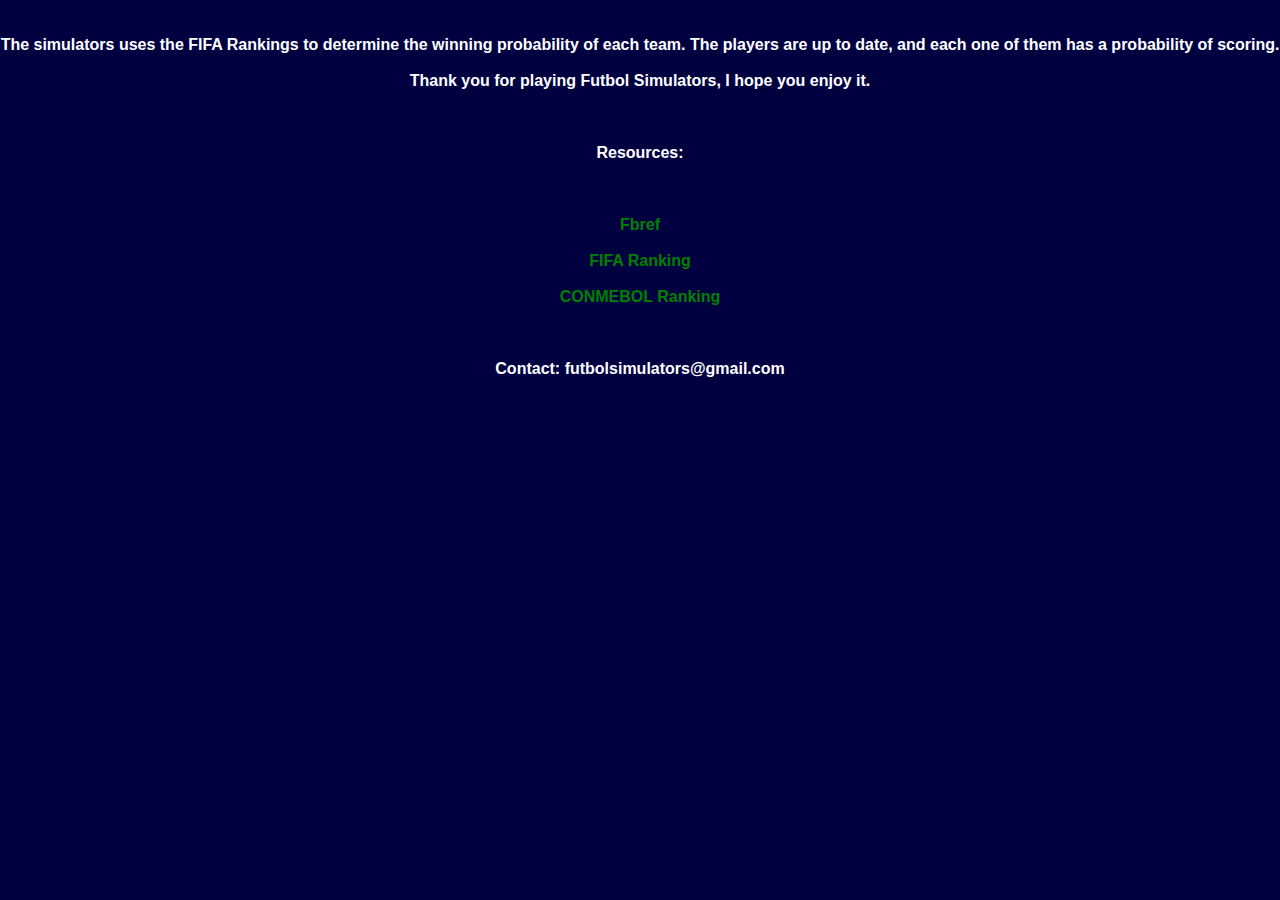
<file: about.html>
<!DOCTYPE html>
<html lang="en">

<head>
    <meta charset="UTF-8">
    <meta name="viewport" content="width=device-width, initial-scale=1.0">
    <title>About</title>
    <link rel="stylesheet" href="app.css">
</head>

<body>
    <br>
    <br>
    <p style="text-align: center;">The simulators uses the FIFA Rankings to determine the winning probability of each
        team. The players are up to
        date, and
        each one of them has a probability of scoring.

        <br>
        <br>

        Thank you for playing Futbol Simulators, I hope you enjoy it.
    </p>
    <br>
    <br>
    <br>
    <p style="text-align: center;">Resources:
        <br>
        <br>
        <br>
        <br>
        <a href="https://fbref.com" style="color: green;">Fbref</a>
        <br>
        <br>
        <a href="https://inside.fifa.com/es/fifa-world-ranking/men" style="color: green;">FIFA Ranking</a>
        <br>
        <br>
        <a href="https://es.wikipedia.org/wiki/Anexo:Ranking_de_clubes_de_la_Conmebol" style="color: green;">CONMEBOL
            Ranking</a>
    </p>
    <br>
    <br>
    <br>
    <p style="text-align: center;">Contact: futbolsimulators@gmail.com</p>
</body>

</html>
</file>
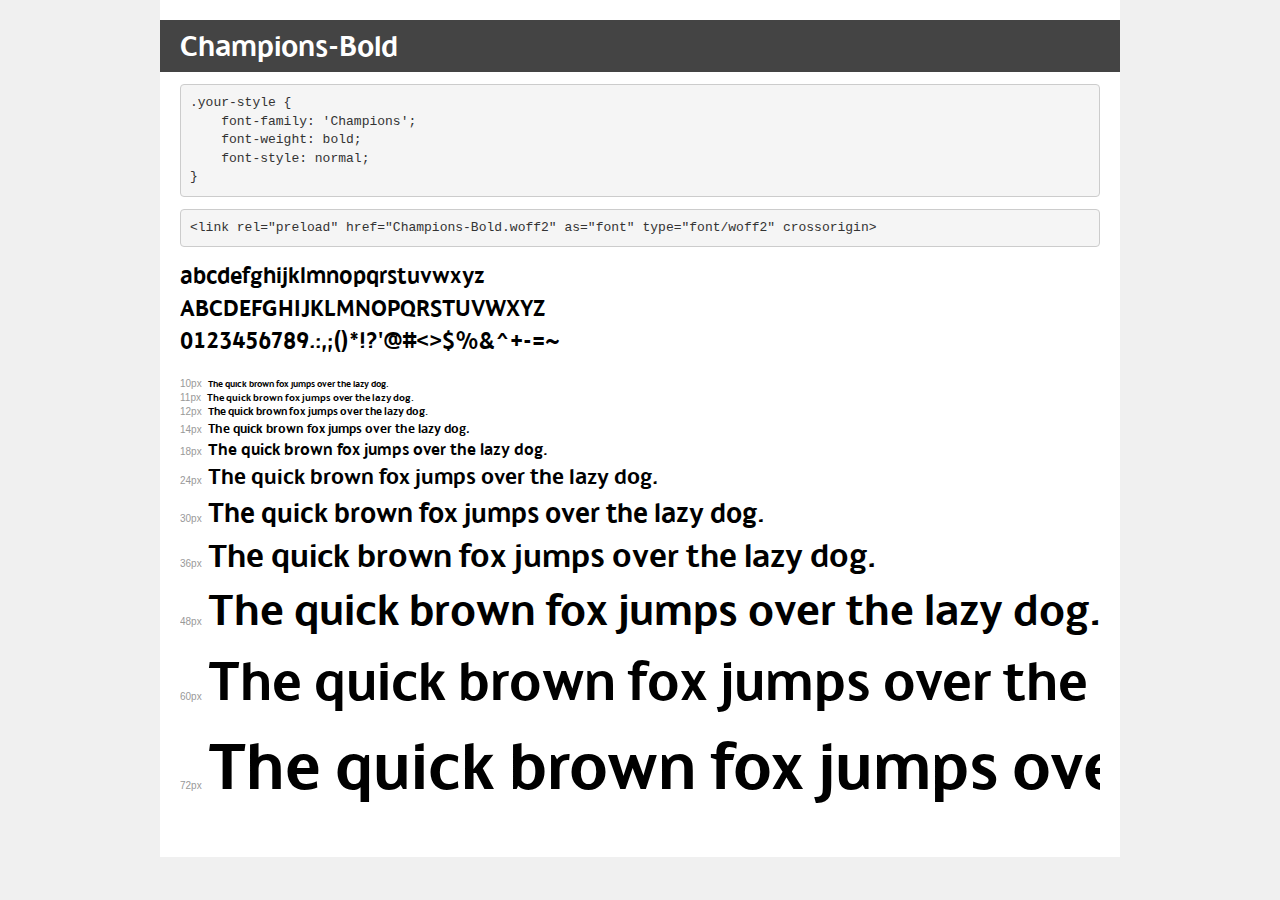
<file: fonts/demo.html>
<!DOCTYPE html>
<html lang="en">
<head>
    <meta charset="utf-8">
    <meta http-equiv="X-UA-Compatible" content="IE=edge">
    <meta name="viewport" content="width=device-width, initial-scale=1">
    <meta name="robots" content="noindex, noarchive">
    <meta name="format-detection" content="telephone=no">
    <title>Transfonter demo</title>
    <link href="stylesheet.css" rel="stylesheet">
    <style>
        /*
        http://meyerweb.com/eric/tools/css/reset/
        v2.0 | 20110126
        License: none (public domain)
        */
        html, body, div, span, applet, object, iframe,
        h1, h2, h3, h4, h5, h6, p, blockquote, pre,
        a, abbr, acronym, address, big, cite, code,
        del, dfn, em, img, ins, kbd, q, s, samp,
        small, strike, strong, sub, sup, tt, var,
        b, u, i, center,
        dl, dt, dd, ol, ul, li,
        fieldset, form, label, legend,
        table, caption, tbody, tfoot, thead, tr, th, td,
        article, aside, canvas, details, embed,
        figure, figcaption, footer, header, hgroup,
        menu, nav, output, ruby, section, summary,
        time, mark, audio, video {
            margin: 0;
            padding: 0;
            border: 0;
            font-size: 100%;
            font: inherit;
            vertical-align: baseline;
        }
        /* HTML5 display-role reset for older browsers */
        article, aside, details, figcaption, figure,
        footer, header, hgroup, menu, nav, section {
            display: block;
        }
        body {
            line-height: 1;
        }
        ol, ul {
            list-style: none;
        }
        blockquote, q {
            quotes: none;
        }
        blockquote:before, blockquote:after,
        q:before, q:after {
            content: '';
            content: none;
        }
        table {
            border-collapse: collapse;
            border-spacing: 0;
        }
        /* demo styles */
        body {
            background: #f0f0f0;
            color: #000;
        }
        .page {
            background: #fff;
            width: 920px;
            margin: 0 auto;
            padding: 20px 20px 0 20px;
            overflow: hidden;
        }
        .font-container {
            overflow-x: auto;
            overflow-y: hidden;
            margin-bottom: 40px;
            line-height: 1.3;
            white-space: nowrap;
            padding-bottom: 5px;
        }
        h1 {
            position: relative;
            background: #444;
            font-size: 32px;
            color: #fff;
            padding: 10px 20px;
            margin: 0 -20px 12px -20px;
        }
        .letters {
            font-size: 25px;
            margin-bottom: 20px;
        }
        .s10:before {
            content: '10px';
        }
        .s11:before {
            content: '11px';
        }
        .s12:before {
            content: '12px';
        }
        .s14:before {
            content: '14px';
        }
        .s18:before {
            content: '18px';
        }
        .s24:before {
            content: '24px';
        }
        .s30:before {
            content: '30px';
        }
        .s36:before {
            content: '36px';
        }
        .s48:before {
            content: '48px';
        }
        .s60:before {
            content: '60px';
        }
        .s72:before {
            content: '72px';
        }
        .s10:before, .s11:before, .s12:before, .s14:before,
        .s18:before, .s24:before, .s30:before, .s36:before,
        .s48:before, .s60:before, .s72:before {
            font-family: Arial, sans-serif;
            font-size: 10px;
            font-weight: normal;
            font-style: normal;
            color: #999;
            padding-right: 6px;
        }
        pre {
            display: block;
            padding: 9px;
            margin: 0 0 12px;
            font-family: Monaco, Menlo, Consolas, "Courier New", monospace;
            font-size: 13px;
            line-height: 1.428571429;
            color: #333;
            font-weight: normal;
            font-style: normal;
            background-color: #f5f5f5;
            border: 1px solid #ccc;
            overflow-x: auto;
            border-radius: 4px;
        }
        /* responsive */
        @media (max-width: 959px) {
            .page {
                width: auto;
                margin: 0;
            }
        }
    </style>
</head>
<body>
<div class="page">
    <div class="demo">
        <h1 style="font-family: 'Champions'; font-weight: bold; font-style: normal;">Champions-Bold</h1>
        <pre title="Usage">.your-style {
    font-family: 'Champions';
    font-weight: bold;
    font-style: normal;
}</pre>
        <pre title="Preload (optional)">
&lt;link rel=&quot;preload&quot; href=&quot;Champions-Bold.woff2&quot; as=&quot;font&quot; type=&quot;font/woff2&quot; crossorigin&gt;</pre>
        <div class="font-container" style="font-family: 'Champions'; font-weight: bold; font-style: normal;">
            <p class="letters">
                abcdefghijklmnopqrstuvwxyz<br>
ABCDEFGHIJKLMNOPQRSTUVWXYZ<br>
                0123456789.:,;()*!?'@#&lt;&gt;$%&^+-=~
            </p>
            <p class="s10" style="font-size: 10px;">The quick brown fox jumps over the lazy dog.</p>
            <p class="s11" style="font-size: 11px;">The quick brown fox jumps over the lazy dog.</p>
            <p class="s12" style="font-size: 12px;">The quick brown fox jumps over the lazy dog.</p>
            <p class="s14" style="font-size: 14px;">The quick brown fox jumps over the lazy dog.</p>
            <p class="s18" style="font-size: 18px;">The quick brown fox jumps over the lazy dog.</p>
            <p class="s24" style="font-size: 24px;">The quick brown fox jumps over the lazy dog.</p>
            <p class="s30" style="font-size: 30px;">The quick brown fox jumps over the lazy dog.</p>
            <p class="s36" style="font-size: 36px;">The quick brown fox jumps over the lazy dog.</p>
            <p class="s48" style="font-size: 48px;">The quick brown fox jumps over the lazy dog.</p>
            <p class="s60" style="font-size: 60px;">The quick brown fox jumps over the lazy dog.</p>
            <p class="s72" style="font-size: 72px;">The quick brown fox jumps over the lazy dog.</p>
        </div>
    </div>

</div>
</body>
</html>
</file>
<file: app.css>
.ball {
    width: 50px;
    height: 50px;
    border-radius: 50%;
    background-color: #f2f2f2;
    border: 2px solid #000;
    display: inline-flex;
    justify-content: center;
    align-items: center;
    margin: 5px;
    font-weight: bold;
    font-size: 20px;
    cursor: pointer;
}

h2 {
    font-size: 40px;
}

.ball.white {
    background-color: #fefae0;
    color: #fff;
}

.ball.blue {
    background-color: #1b458f;
    color: #fff;
}

* {
    margin: 0;
    padding: 0;
    font-family: 'myriad-pro', sans-serif;
    font-weight: 700;
    font-style: normal;
}

body {
    background-color: #000040;
    color: #fff;
    margin: 0;
    width: 100%;
    height: 100vh;
    text-align: left;
}

.header {
    text-align: center;
    margin: 50px;
    font-size: 25px;
    color: #ffffff;
}


@font-face {
    font-family: 'Champions';
    src: url('fonts/Champions-Bold.eot'); 
    src: url('fonts/Champions-Bold.eot') format('embedded-opentype'), 
         url('fonts/Champions-Bold.woff') format('woff'), 
         url('fonts/Champions-Bold.ttf')  format('truetype'), 
         url('fonts/Champions-Bold.svg') format('svg'); 
}

.header h1 {
    color: #FFF;
    font-family: 'Champions';
}

.header span {
    color: red;
    font-family: 'Champions';
}

.button-header {
    display: flex;
    align-items: center;
    justify-content: center;
}

.btn {
    display: inline-block;
    padding: 10px 20px;
    background-color: #FFD700; 
    color: #333; 
    text-align: center;
    font-size: 16px;
    border: none;
    border-radius: 5px;
    cursor: pointer;
    text-decoration: none;
    transition: background-color 0.3s ease;
    width: 500px;
    margin: 10px;
}

.btn:hover {
background-color: #FFC000; 
}
  

.pots {
    font-size: 20px;
    display: flex;
    justify-content: center;
    flex-wrap: wrap;
    flex-direction: row;
}
.tableHeaders {
    width: 49.5px;
    height: 39px;
}

.potsTable {
    border: 3px solid #FFC000;
    margin: 55px;
}

.teamsImgs {
    width: 32px;
    height: 32px;
}

.hide {
    display: none !important;
}

.groupStageTable {
    border: 3px solid #FFC000;
    border-collapse: collapse;
    float: left;
    width: 18%;
    font-size: 20px;
    padding-right: 1rem;
    margin: 0px;
}

@media (max-width: 1200px) {
    .groupStageTable, .tabsContainer, .groupStageMatches {
        max-width: 100%;
    }
}

.groupStageTable td,
.groupStageTable th {
    border-bottom: 1px solid #FFC000; 
}

.groupStageTable thead tr {
    border-bottom: 2px solid #FFC000;
}


.groupStageTable td:first-child {
    border-left: 1px solid #FFC000; 
}


.groupStageTable td:last-child {
    border-right: 1px solid #FFC000; 
}


.potsBalls {
    width: 85%;
    display: flex;
    margin: 100px 100px;
    justify-content: center;
    align-items: center;
}

.continueDraw {
    display: flex;
    justify-content: center;
}

@media screen and (max-width: 1228px) {
    .potsTable {
        font-size: 16px;
    }
}

@media screen and (max-width: 1141px) {
    .potsTable {
        font-size: 14px;
    }
}

@media screen and (max-width: 1017px) {
    .pots {
        width: 80%;
        margin-left: 90px;
    }
    .potsTable {
        margin: 20px;
    }
}

@media screen and (max-width: 690px) {
    .pots {
        width: 86%;
        margin-left: 50px;
    }
}


@media screen and (max-width: 500px) {
    .pots {
        margin-left: 30px;
    }

    .potsBalls {
        margin: 50px 45px;
    }
}

ul {
list-style: none;
}

a {
text-decoration: none;
color: black;
}

    
.tabs-container {
    max-width: 1000px;
    margin: 50px auto;
    padding: 25px;
    font-size: 15px;
}

#tabsRO16 a {
    width: 200px;
}

.tabs {
    display: flex;
}

.tabs li:not(:last-child) {
margin-right: 7px;
}

.tabs li a {
display: block;
position: relative;
top: 4px;
padding: 10px 25px;
border-radius: 2px 2px 0 0;
background: white;
opacity: 0.7;
transition: all 0.1s ease-in-out;
}

.tabs li.active a,
.tabs li a:hover {
opacity: 1;
top: 0;
}

.tabs-content {
position: relative;
z-index: 2;
padding: 25px;
border-radius: 0 4px 4px 4px;
}

.tabs-panel {
display: none;
}

.tabs-panel.active {
display: block;
}

.tabs-panel p + div {
margin-top: 15px;
}

@media screen and (max-width: 600px) {
.tabs {
    flex-direction: column;
}

.tabs li {
    width: 100%;
}

.tabs li:not(:last-child) {
    margin-right: 0;
}

.tabs li a {
    border-radius: 0;
    opacity: 1;
    top: 0;
}

.tabs li.active a::before {
    content: "•";
    padding-right: 5px;
}

.tabs-content {
    border-radius: 0;
}
}
  
.group-active {
    margin-top: -50px;
    width: 100%;
}

.group-active th {
    margin-right: 0px;
}

.tableTeamStats {
    margin-right: -10px;
    width: 60px;
}

.groupSpacing {
    margin-bottom: 4vh;
    margin-top: 4vh;
    width: 100%;
    position: relative;
}

.GSTableMatches {
    border: 2px solid #FFC000;
    padding-right: 1rem;
    margin: 45px;
    table-layout: fixed;
    width: 960px; 
    border-collapse: collapse;
    margin-bottom: 30px;
    font-size: 16px;
}


.teamName {
    margin-left: 5px; 
    vertical-align: top;
    margin-top: 20px;
}

.homeTeam img {
    margin-right: 5px; 
}

.awayTeam img {
    margin-left: 5px; 
}

.GSTableMatches td,
.GSTableMatches th {
    border-bottom: 1px solid #FFC000; 
}

.fixtureRow {
    display: flex;
    align-items: center;
    justify-content: space-between;
  }
  
  .homeTeam {
    display: flex;
    justify-content: flex-start;
  }
  
  .awayTeam {
    display: flex;
    justify-content: flex-end;
  }
  
  .homeTeamLogo, .awayTeamLogo {
    margin-right: 10px
  }

  .fixtureVS {
    position: absolute;
    margin-left: 450px;
  }

.homeTeamScore {
    position: absolute;
    margin-left: 350px;
    display: flex;
    align-items: center;
    font-size: 26px;
}

.awayTeamScore {
    position: absolute;
    margin-right: 350px;
    display: flex;
    align-items: center;
    font-size: 26px;
}

.hideTable span {
    display: none;
}

.gifContainer {
    position: relative;
    top: -50px;
}

.drawingGif {
    display: inline-block;
    width: 192px;
    height: 192px;
    position: relative;
    top: 20%;
    left: 20%;
    transform: translate(220%, -30%);
}

.expandedInfo {
    display: none;
}

.expanded {
    display: table-row;
}

.show {
    display: block;
    padding: 15px; 
    margin-bottom: 20px;
    border-bottom: 1px solid #FFC000;
}

.details {
    font-size: 15px;
    display: flex;
    flex-direction: column;
    transition: height 0.5 ease;
}

.stadium, .attendance {
    text-align: center;
}

.goalMinute {
    color: red;
}

.home {
    text-align: left;
}

.away {
    text-align: right;
}

.fixtureRow:hover {
    background-color: #1e3c70;
    cursor: pointer;
}

.scorers {
    margin: 20px;
    padding: 20px;
    border: 1px solid #ccc;
    border-radius: 5px;
}

.topScorersTable {
    width: 100%;
    border-collapse: collapse;
}

.statsTHeader, .topScorerRank, .topScorerName, .topScorerTeam, .topScorerGoals {
    border: 1px solid #ddd;
    padding: 8px;
}

.statsTHeader {
    font-weight: bold;
    text-align: left;
}

.topScorerRank {
    width: 5%;
}

.topScorerName, .topScorerTeam {
    width: 30%;
}

.topScorerGoals {
    width: 10%;
    text-align: center;
}

#RO16Matches {
    margin-top: -50px;
    display: flex;
    justify-content: center;
}

.QFMatches, .SFMatches, .finalMatch {
    display: flex;
    flex-direction: column;
    align-items: center;
}

.finalMatch {
    margin-top: -200px;
}

.hr {
    margin-top: 17px;
}

.globalScore {
    text-align: center;
    font-weight: bold;
}

.globalScoreValue {
    font-size: 18px;
}

.finalMatch {
    display: flex;
    justify-content: center; 
    align-items: center;    
    flex-direction: column;
}

.trophyDiv {
    display: flex;
    flex-direction: column; 
    justify-content: center;
    align-items: center;
    text-align: center;     
}

.winner {
    font-size: 24px;
    margin-bottom: 10px;
}

.table {
    margin-bottom: 1rem;
    color: #212529;
    width: 100%;
}

.tableHeader {
    border: 3px solid #FFD700;
}

.groupStageTable th, td, .fixtureRow {
    padding: 4px !important;
    padding-left: 8px !important;
    padding-right: 8px !important;
}

.groupStageTable thead th {
    border-top: 1px solid #FFD700;
}

.GSTeamName {
    font-size: 14pt;
    color: white;
    vertical-align: middle !important;
}

.groupStageTable tbody {
    border: 3px solid #FFD700;
}

.GSTables {
    display: flex;
    justify-content: center;
    flex-wrap: wrap;
}

.tables-container {
    display: flex;
    flex-direction: column-reverse;
    align-items: center;
}

.groupStageMatches {
    width: 100%;
    max-width: 1200px;
    margin: 0 auto;
    padding: 20px;
    display: flex;
    flex-direction: column;
    align-items: center;
}

.fixtureRow {
    display: flex;
    flex-wrap: nowrap;
    justify-content: space-between;
    align-items: center;
    padding: 10px 0;
    border-bottom: 1px solid #FFC000;
    position: relative;
}

.homeTeam, .awayTeam {
    display: flex;
    align-items: center;
    width: 47.5%;
}

.homeTeam {
    justify-content: flex-start;
}

.awayTeam {
    justify-content: flex-end;
}

.homeTeamLogo, .awayTeamLogo {
    width: 30px;
    height: 30px;
    margin: 0 5px;
    flex-shrink: 0;
}

.teamsImgs {
    max-width: 100%;
    height: auto;
}

.homeTeamName, .awayTeamName {
    margin: 0 5px;
    white-space: nowrap;
    overflow: hidden;
    text-overflow: ellipsis;
}

.homeTeamScore {
    font-size: 18px;
    font-weight: bold;
    margin: 0 5px 0 400px;
    flex-shrink: 0;
}

.awayTeamScore {
    font-size: 18px;
    font-weight: bold;
    margin-right: 450px;
    flex-shrink: 0;
}

.fixtureVS {
    position: absolute;
    left: 0%;
    transform: translateX(-50%);
    font-weight: bold;
    flex-shrink: 0;
}

.details {
    width: 95%;
    text-align: center;
    margin-top: 10px;
    font-size: 14px;
}

@media screen and (max-width: 1000px) {
    .GSTableMatches {
        width: 800px;
    }

    .fixtureVS {
        width: 100px;
    }

    .groupStageTable {
        width: 95%;
    }

    .homeTeamScore {
        margin-left: 350px;
    }

    .awayTeamScore {
        margin-right: 320px;
    }

    .trophy {
        width: 80%;
    }

    .winner {
        font-size: 20px;
    }

    .btn {
        font-size: 15px;
    }
}

@media screen and (max-width: 840px) {
    .GSTableMatches {
        width: 700px;
        font-size: 14px;
    }

    .homeTeamLogo, .awayTeamLogo {
        width: 25px;
        height: 25px;
    }

    .homeTeamScore, .awayTeamScore {
        font-size: 16px;
    }

    .homeTeamScore {
        margin-left: 300px;
    }
    .awayTeamScore {
        margin-right: 280px;
    }
    .fixtureVS {
        width: 200px;
    }

    .groupStageTable {
        width: 90%;
    }

    .trophy {
        width: 60%;
    }

    .winner {
        font-size: 18px;
    }

    .btn {
        font-size: 14px;
    }
}

@media screen and (max-width: 740px) {
    .GSTableMatches {
        width: 600px;
    }

    .fixtureVS {
        width: 300px;
    }

    .groupStageTable {
        width: 85%;
    }

    .homeTeamScore {
        margin-left: 250px;
    }
    .awayTeamScore {
        margin-right: 230px;
    }

    .trophy {
        width: 40%;
    }

    .winner {
        font-size: 16px;
    }
    
    .btn {
        font-size: 13px;
    }
}

@media screen and (max-width: 640px) {
    .GSTableMatches {
        width: 500px;
        font-size: 12px;
    }

    .homeTeamLogo, .awayTeamLogo {
        width: 20px;
        height: 20px;
    }

    .homeTeamScore, .awayTeamScore {
        font-size: 14px;
    }

    .homeTeamScore {
        margin-left: 200px;
    }
    .awayTeamScore {
        margin-right: 180px;
    }

    .fixtureVS {
        width: 400px;
    }

    .groupStageTable, .GSTeamName {
        width: 80%;
        font-size: 14px;
    }

    .trophy {
        width: 20%;
    }

    .winner {
        font-size: 14px;
    }

    .btn {
        font-size:12px;
    }
}

@media screen and (max-width: 540px) {
    .GSTableMatches {
        width: 400px;
    }

    .fixtureVS {
        font-size: 10px;
    }

    .details {
        font-size: 10px;
    }

    .fixtureVS {
        width: 500px;
    }

    .groupStageTable, .GSTeamName {
        width: 2px;
        font-size: 12px;
    }

    .homeTeamScore {
        margin-left: 150px;
    }
    .awayTeamScore {
        margin-right: 130px;
    }

    .winner {
        font-size: 12px;
    }

    .btn {
        font-size: 11px;
    }
}

@media screen and (max-width: 440px) {
    .GSTableMatches {
        width: 300px;
    }

    .fixtureVS {
        width: 600px;
    }
    
    .homeTeamScore {
        margin-left: 120px;
    }
    .awayTeamScore {
        margin-right: 100px;
    }
}

#groupAMatches:nth-child(1) {
    order: 3;
}

#groupAMatches:nth-child(2) {
    order: 2;
}

#groupAMatches:nth-child(3) {
    order: 1;
}
</file>
<file: fonts/stylesheet.css>
@font-face {
    font-family: 'Champions';
    src: url('Champions-Bold.eot');
    src: url('Champions-Bold.eot?#iefix') format('embedded-opentype'),
        url('Champions-Bold.woff2') format('woff2'),
        url('Champions-Bold.woff') format('woff'),
        url('Champions-Bold.ttf') format('truetype');
    font-weight: bold;
    font-style: normal;
    font-display: swap;
}
</file>
